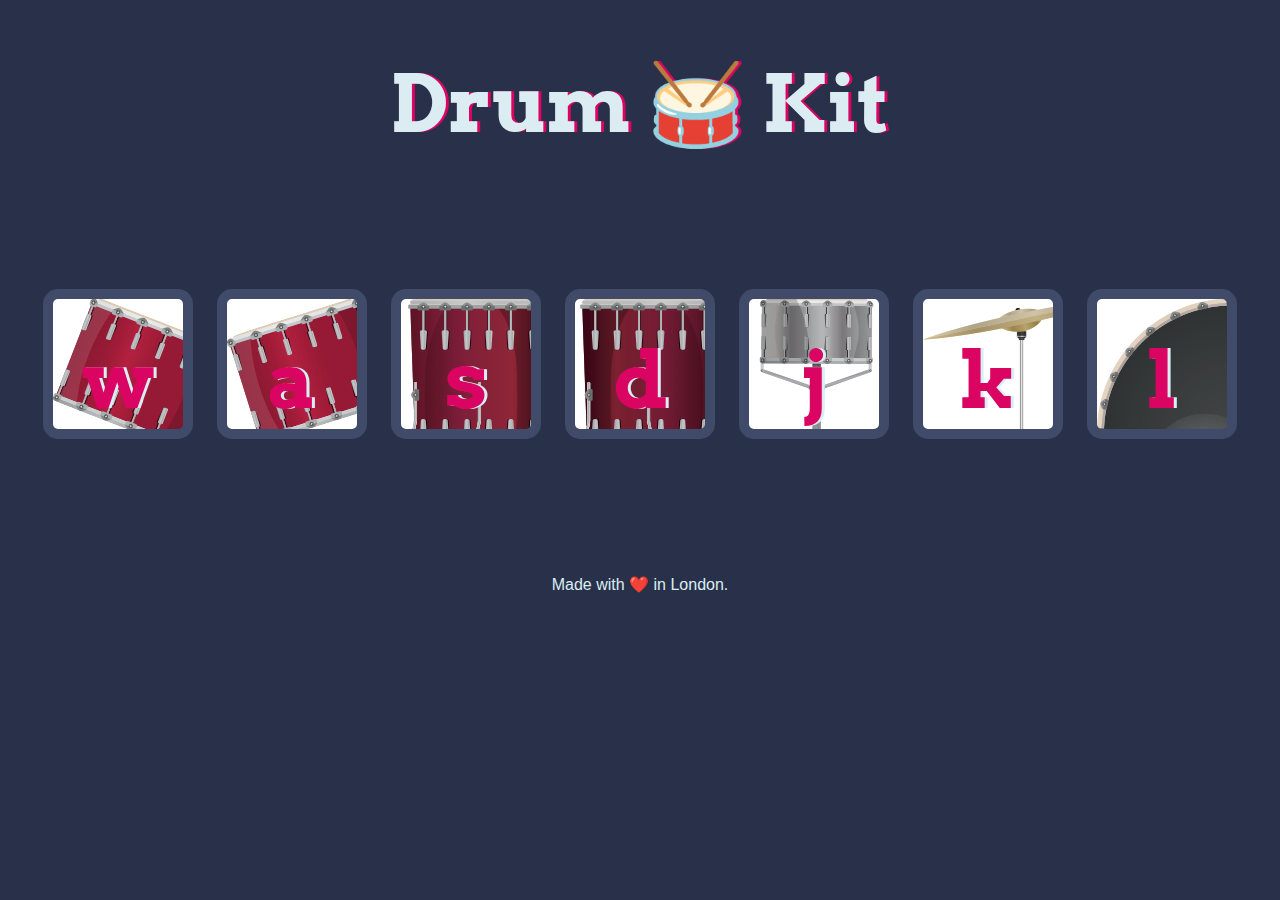
<file: DrumKit/index.html>
<!DOCTYPE html>
<html lang="en" dir="ltr">

<head>
  <meta charset="utf-8">
  <title>Drum Kit</title>
  <link rel="stylesheet" href="styles.css">
  <link href="https://fonts.googleapis.com/css?family=Arvo" rel="stylesheet">
</head>

<body>
  <header>
    <h1 id="title">Drum 🥁 Kit</h1>
  </header>

  <main>
    <div class="set">
      <button class="w drum">w</button>
      <button class="a drum">a</button>
      <button class="s drum">s</button>
      <button class="d drum">d</button>
      <button class="j drum">j</button>
      <button class="k drum">k</button>
      <button class="l drum">l</button>
    </div>
  </main>

  <footer>
    Made with ❤️ in London.
  </footer>

  <script src="index.js"></script>
</body>

</html>
</file>
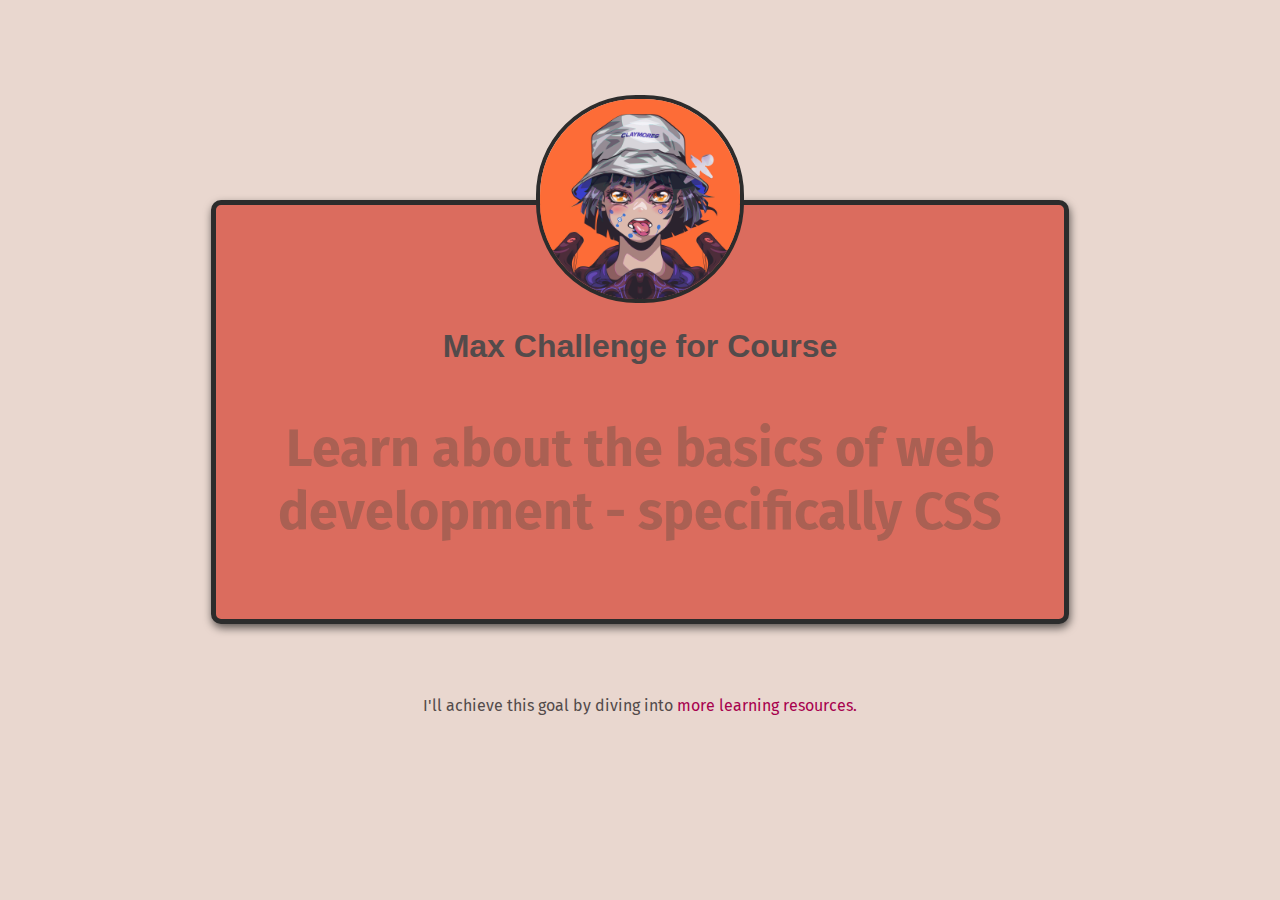
<file: Basic/basic.html>
<!DOCTYPE html>
<html lang="en">
<head>
    <meta charset="UTF-8">
    <title>Basic HTML & CSS</title>
    <link rel="preconnect" href="https://fonts.googleapis.com">
    <link rel="preconnect" href="https://fonts.gstatic.com" crossorigin>
    <link href="https://fonts.googleapis.com/css2?family=Fira+Sans:wght@700&display=swap" rel="stylesheet">
    <link rel="stylesheet" href="basic.css">
</head>
<body>
    <main>
        <img src="icon.jpg" alt="Short-hair Icon">
        <h1>Max Challenge for Course</h1>
        <p id="one">
            Learn about the basics of web development - specifically CSS
        </p>
    </main>
    <footer>
        <p>
            I'll achieve this goal by diving into
            <a href="https://www.google.com">more learning resources.</a>
        </p>
    </footer>
</body>
</html>
</file>
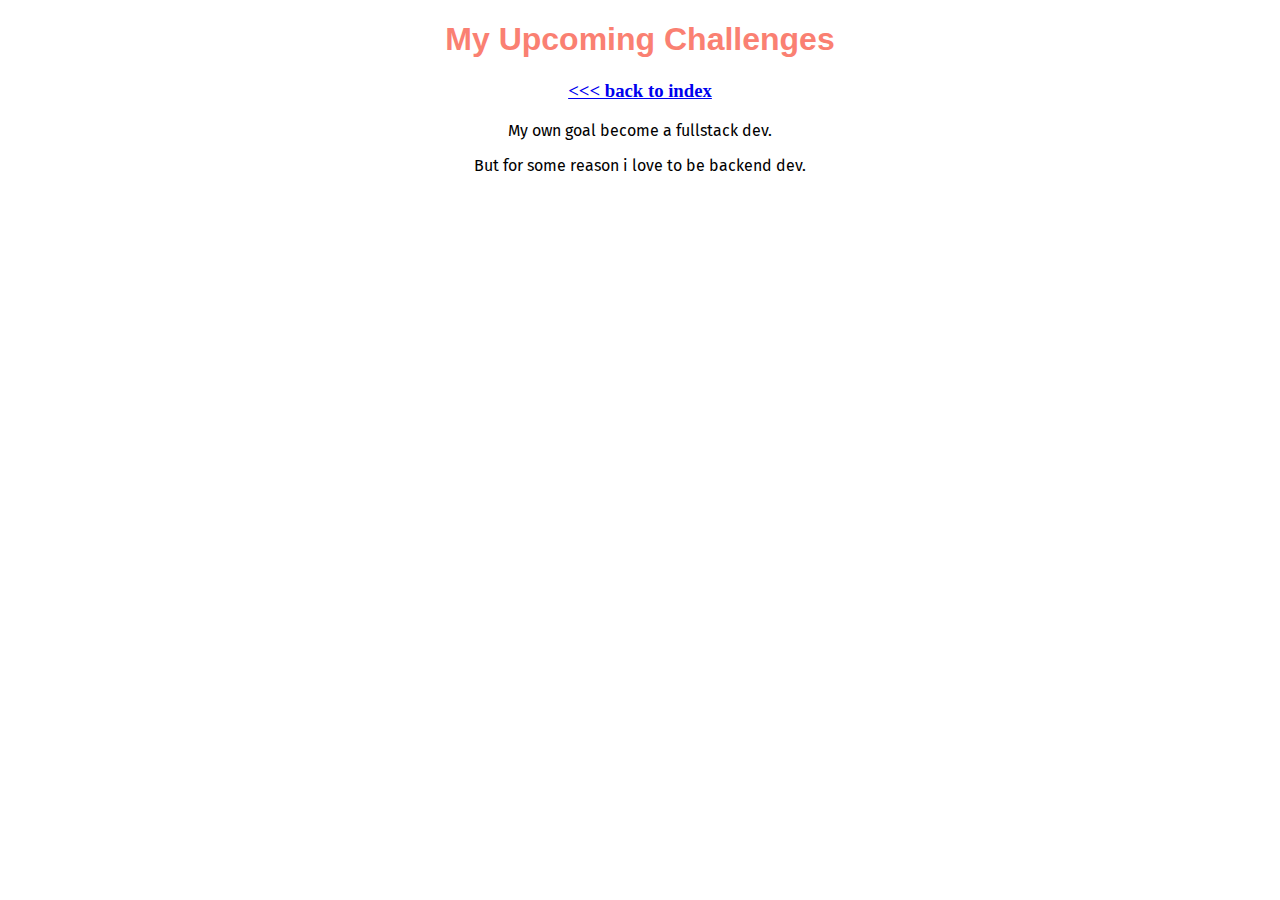
<file: Basic/challenge.html>
<!DOCTYPE html>
<html lang="en">
<head>
    <link rel="preconnect" href="https://fonts.googleapis.com">
    <link rel="preconnect" href="https://fonts.gstatic.com" crossorigin>
    <link href="https://fonts.googleapis.com/css2?family=Fira+Sans:wght@700&display=swap" rel="stylesheet">
    <meta charset="UTF-8">
    <title>My Upcoming Challenges</title>
    <style>
        body {
            text-align: center;
        }

        h1 {
            color: salmon;
            font-family: 'Oswald', sans-serif;
        }

        h3 {
            text-decoration: none;
        }

        h3:hover {
            color: black;
            background-color: salmon;
        }

        p {
            font-family: 'Fira Sans', sans-serif;
        }
    </style>
</head>
<body>

<h1>My Upcoming Challenges</h1>
<h3>
    <a href="basic.html"><<< back to index</a>
</h3>
<p>
    My own goal become a fullstack dev.
</p>
<p>
    But for some reason i love to be backend dev.
</p>

</body>
</html>
</file>
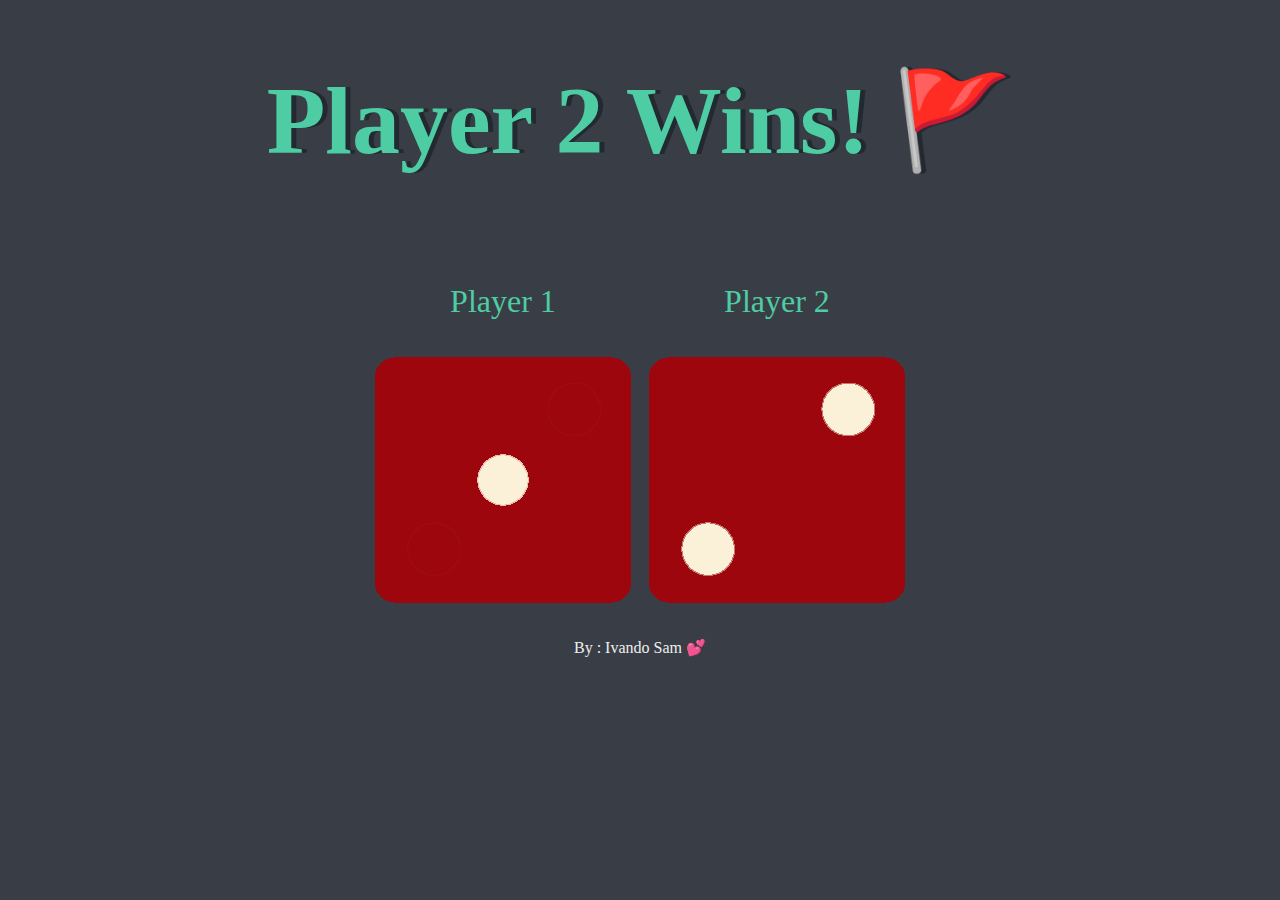
<file: DiceeGame/dicee.html>
<!DOCTYPE html>
<html lang="en">
<head>
    <meta charset="UTF-8">
    <meta http-equiv="X-UA-Compatible" content="IE=edge">
    <meta name="viewport" content="width=device-width, initial-scale=1.0">
    <link rel="stylesheet" href="dicee.css">
    <title>Dice Clone</title>
</head>
<body>
    <main>
        <div class="container">
            <h1>Refresh Me</h1>

            <div class="dice">
                <p>Player 1</p>
                <img src="images/dice6.png" alt="" class="img1">
            </div>

            <div class="dice">
                <p>Player 2</p>
                <img src="images/dice6.png" alt="" class="img2">
            </div>
        </div>
    </main>

    <footer>
        <p>By : Ivando Sam 💕</p>
    </footer>

    <script src="dicee.js"></script>
</body>
</html>
</file>
<file: DrumKit/styles.css>
body {
  text-align: center;
  background-color: #283149;
}

h1 {
  font-size: 5rem;
  color: #DBEDF3;
  font-family: "Arvo", cursive;
  text-shadow: 3px 0 #DA0463;

}

footer {
  color: #DBEDF3;
  font-family: sans-serif;
}

.w {
  background-image: url("images/tom1.png");
}

.a {
  background-image: url("images/tom2.png");
}

.s {
  background-image: url("images/tom3.png");
}

.d {
  background-image: url("images/tom4.png");
}

.j {
  background-image: url("images/snare.png");
}

.k {
  background-image: url("images/crash.png");
}

.l {
  background-image: url("images/kick.png");
}

.set {
  margin: 10% auto;
}

.game-over {
  background-color: red;
  opacity: 0.8;
}

.pressed {
  box-shadow: 0 3px 4px 0 #DBEDF3;
  opacity: 0.5;
}

.red {
  color: red;
}

.drum {
  outline: none;
  border: 10px solid #404B69;
  font-size: 5rem;
  font-family: 'Arvo', cursive;
  line-height: 2;
  font-weight: 900;
  color: #DA0463;
  text-shadow: 3px 0 #DBEDF3;
  border-radius: 15px;
  display: inline-block;
  width: 150px;
  height: 150px;
  text-align: center;
  margin: 10px;
  background-color: white;
}
</file>
<file: Basic/basic.css>
body {
    text-align: center;
    background-color: rgb(233, 215, 207);
    margin: 75px 50px;
}

main {
    width: 800px;
    margin: 200px auto 72px auto;
    background-color: rgb(219, 108, 94);
    padding: 24px;
    border: 5px solid rgb(44, 44, 44);
    border-radius: 10px;
    box-shadow: 1px 4px 8px rgba(0, 0, 0, 0.6);
}

h1 {
    font-family: 'Oswald', sans-serif;
    color: rgb(83, 75, 75);
}

p {
    font-family: 'Fira Sans', sans-serif;
    color: rgb(83, 75, 75);
}

a {
    color: rgb(167, 1, 78);
    text-decoration: none;
}

a:hover {
    text-decoration: underline;
    background-color: salmon;
}

#one {
    color: rgb(170, 96, 83);;
    font-weight: bold;
    font-size: 52px;
}

img {
    width: 200px;
    height: 200px;
    border: 4px solid rgb(44, 44, 44);
    border-radius: 100px;
    margin-top: -134px;
}
</file>
<file: DiceeGame/dicee.css>
body {
    background-color: #393E46;
}

.container {
    width: 70%;
    text-align: center;
    margin: auto;
}

.container h1 {
    font-size: 6rem;
    font-family: 'Lobster', cursive;
    text-shadow: 5px 0 #232931;
    color: #4ECCA3;
}

.dice {
    display: inline-block;
    margin: 10px 7px;
}

.dice p {
    font-size: 2rem;
    font-family: 'Indian Flower', cursive;
    color: #4ECCA3;
}

footer p {
    color: #EEEEEE;
    font-family: 'Indian FLower', cursive;
    text-align: center;
}
</file>
